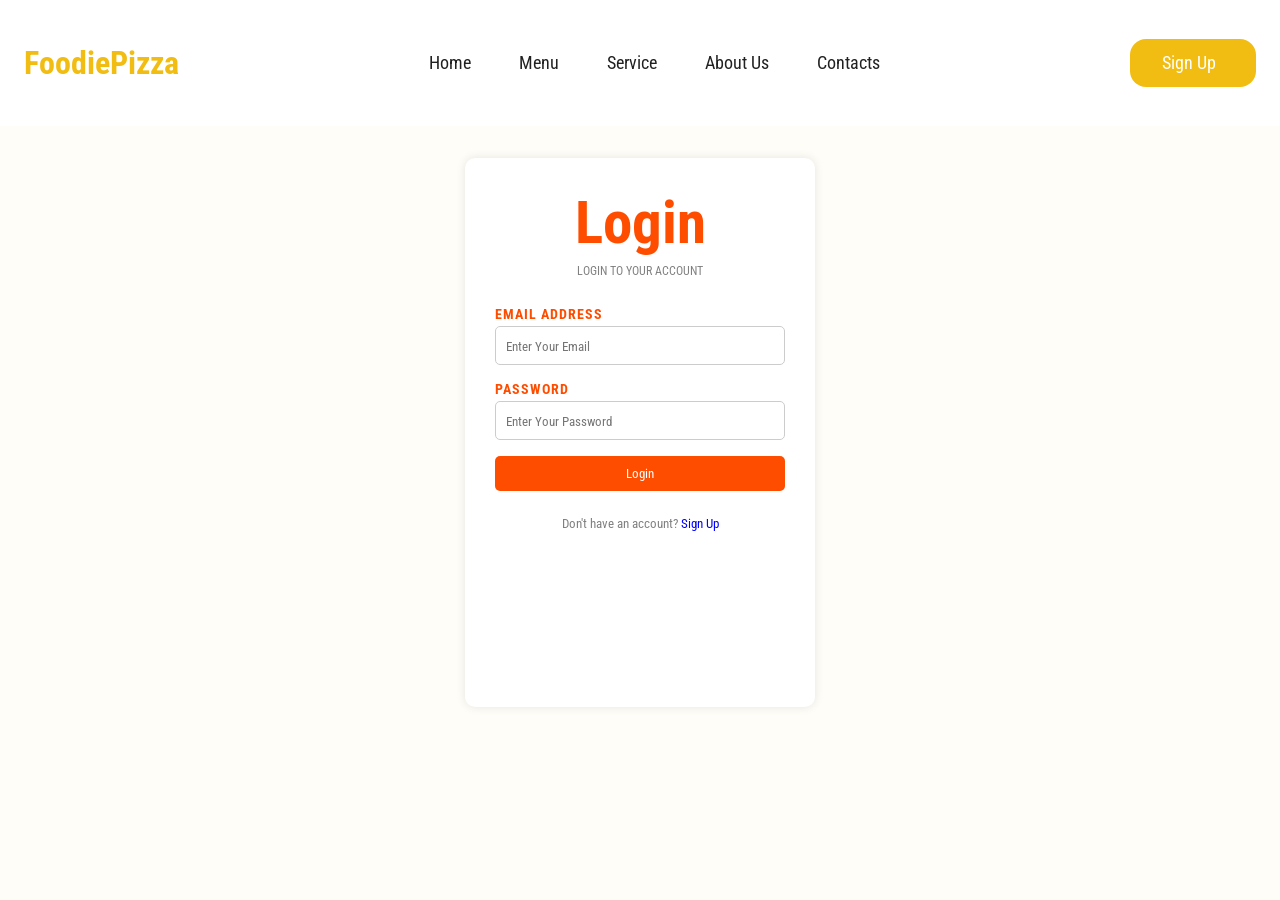
<file: login.html>
<!DOCTYPE html>
<html lang="en">

<head>
    <meta charset="UTF-8">
    <title>Login</title>
    <link rel="stylesheet" href="style.css">
    <link rel="icon" href="/Images/Web-Icon.png">
</head>

<body>
    <header>
        <nav class="navbar flex between wrapper">
            <a href="index.html" class="logo" id="logo-Link">FoodiePizza</a>

            <!-- DESKTOP MENUS -->
            <ul class="navlist flex gap-3">
                <li>
                    <a href="home.html" class="home-link">Home</a>
                </li>
                <li>
                    <a href="menu.html" class="menu-link">Menu</a>
                </li>
                <li>
                    <a href="service.html" class="service-link">Service</a>
                </li>
                <li>
                    <a href="about.html" class="about-link">About Us</a>
                </li>
                <li>
                    <a href="contact.html" class="contact-link">Contacts</a>
                </li>
            </ul>

            <div class="desktop-action flex gap-2">
                <a href="signup.html" class="btn">
                    Sign Up
                    &nbsp;
                    <i class="fa-solid fa-arrow-right-from-bracket"></i>
                </a>
                <a href="#" class="hamburger">
                    <i class="fa-solid fa-bars"></i>
                </a>
            </div>

            <!-- MOBILE MENUS -->
            <ul class="mobile-menu">
                <li>
                    <a href="home.html">Home</a>
                </li>
                <li>
                    <a href="menu.html">Menu</a>
                </li>
                <li>
                    <a href="service.html">Service</a>
                </li>
                <li>
                    <a href="about.html">About Us</a>
                </li>
                <li>
                    <a href="contact.html">Contacts</a>
                </li>
                <li>
                    <a href="#" class="btn">
                        Sign In
                        &nbsp;
                        <i class="fa-solid fa-arrow-right-from-bracket"></i>
                    </a>
                </li>
            </ul>
        </nav>
    </header>

    <div class="auth-container" style="height: 61vh; align-items: center; width: 350px;margin-top: 2rem;">
        <div>
            <h2 style="margin-bottom: 0; font-style: 'Montserrat', sans-serif;">Login</h2>
            <p style="font-size: 12px; margin-bottom: 20px;">LOGIN TO YOUR ACCOUNT</p>
        </div>

        <form>
            <div>
                <h5
                    style="text-align: start; text-transform: none; color: #ff4d00;letter-spacing: 1px;font-size: 14px;">
                    EMAIL ADDRESS
                    <input style="padding-top: 12px; margin-top: 4px; margin-bottom: 16px;" type="text"
                        placeholder="Enter Your Email" required>
                </h5>
                <h5
                    style="text-align: start; text-transform: none; color: #ff4d00;letter-spacing: 1px;font-size: 14px;">
                    PASSWORD
                    <input style="padding-top: 12px; margin-top: 4px; margin-bottom: 16px;" type="password"
                        placeholder="Enter Your Password" required>
                </h5>
            </div>
            <div>
                <button type="submit">Login</button>
            </div>
        </form>
        <br>
        <div>
            <p style="font-size: 13px;">Don't have an account? <a href="signup.html"
                    style="color: blue; font-size: 13px;">Sign Up</a></p>
        </div>
    </div>
</body>

</html>
</file>
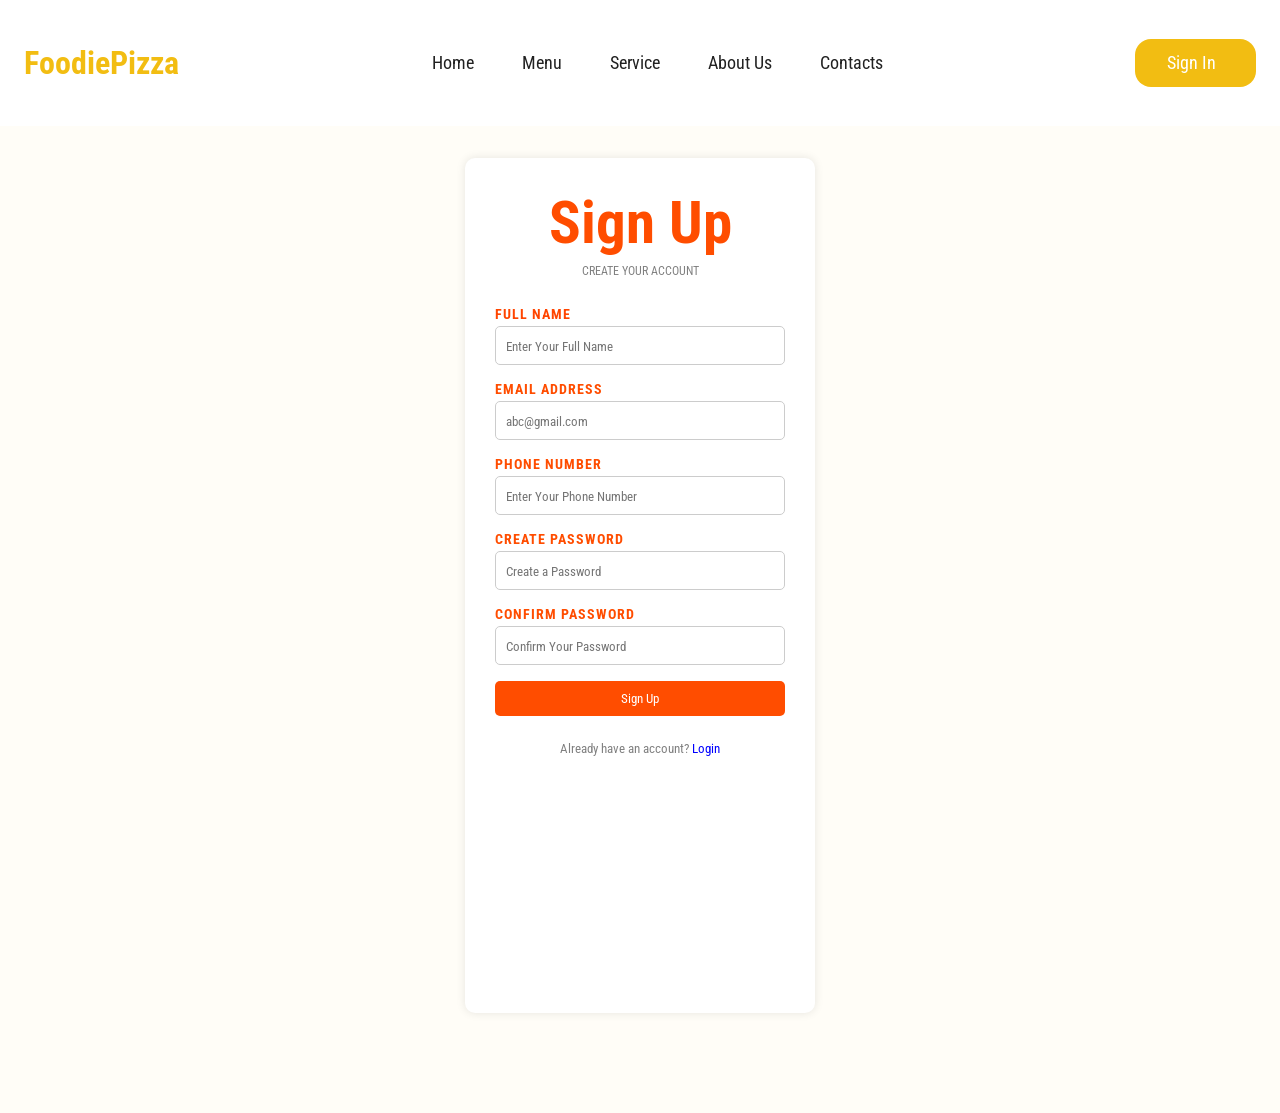
<file: signup.html>
<!DOCTYPE html>
<html lang="en">

<head>
    <meta charset="UTF-8">
    <title>Sign Up</title>
    <link rel="stylesheet" href="style.css">
    <link rel="icon" href="/Images/Web-Icon.png">
</head>

<body>
    <header>
        <nav class="navbar flex between wrapper">
            <a href="index.html" class="logo" id="logo-Link">FoodiePizza</a>

            <!-- DESKTOP MENUS -->
            <ul class="navlist flex gap-3">
                <li>
                    <a href="home.html" class="home-link">Home</a>
                </li>
                <li>
                    <a href="menu.html" class="menu-link">Menu</a>
                </li>
                <li>
                    <a href="service.html" class="service-link">Service</a>
                </li>
                <li>
                    <a href="about.html" class="about-link">About Us</a>
                </li>
                <li>
                    <a href="contact.html" class="contact-link">Contacts</a>
                </li>
            </ul>

            <div class="desktop-action flex gap-2">
                <a href="login.html" class="btn">
                    Sign In
                    &nbsp;
                    <i class="fa-solid fa-arrow-right-from-bracket"></i>
                </a>
                <a href="#" class="hamburger">
                    <i class="fa-solid fa-bars"></i>
                </a>
            </div>

            <!-- MOBILE MENUS -->
            <ul class="mobile-menu">
                <li>
                    <a href="home.html">Home</a>
                </li>
                <li>
                    <a href="menu.html">Menu</a>
                </li>
                <li>
                    <a href="service.html">Service</a>
                </li>
                <li>
                    <a href="about.html">About Us</a>
                </li>
                <li>
                    <a href="contact.html">Contacts</a>
                </li>
                <li>
                    <a href="login.html" class="btn">
                        Sign In
                        &nbsp;
                        <i class="fa-solid fa-arrow-right-from-bracket"></i>
                    </a>
                </li>
            </ul>
        </nav>
    </header>

    <div class="auth-container" style="height: 95vh; margin-top: 2rem;">
        <div>
            <h2 style="margin-bottom: 0; font-style: 'Montserrat', sans-serif;">Sign Up</h2>
            <p style="font-size: 12px; margin-bottom: 20px;">CREATE YOUR ACCOUNT</p>
        </div>
        <form>
            <div>
                <h5
                    style="text-align: start; text-transform: none; color: #ff4500;letter-spacing: 1px; font-size: 14px;">
                    FULL NAME
                    <input style="padding-top: 12px;  margin-top: 4px; margin-bottom: 16px;" type="text"
                        placeholder="Enter Your Full Name" required>
                </h5>
                <h5
                    style="text-align: start; text-transform: none; color: #ff4d00;letter-spacing: 1px;font-size: 14px;">
                    EMAIL ADDRESS
                    <input style="padding-top: 12px; margin-top: 4px; margin-bottom: 16px;" type="text"
                        placeholder="abc@gmail.com" required>
                </h5>
                <h5
                    style="text-align: start; text-transform: none; color: #ff4d00;letter-spacing: 1px;font-size: 14px;">
                    PHONE NUMBER
                    <input style="padding-top: 12px; margin-top: 4px; margin-bottom: 16px;" type="text"
                        placeholder="Enter Your Phone Number" required>
                </h5>
                <h5
                    style="text-align: start; text-transform: none; color: #ff4d00;letter-spacing: 1px;font-size: 14px;">
                    CREATE PASSWORD
                    <input style="padding-top: 12px; margin-top: 4px; margin-bottom: 16px;" type="password"
                        placeholder="Create a Password" required>
                </h5>
                <h5
                    style="text-align: start; text-transform: none; color: #ff4d00;letter-spacing: 1px;font-size: 14px;">
                    CONFIRM PASSWORD
                    <input style="padding-top: 12px; margin-top: 4px; margin-bottom: 16px;" type="password"
                        placeholder="Confirm Your Password" required>
                </h5>
            </div>

            <button type="submit">Sign Up</button>
        </form>
        <br>
        <div>
            <p style="font-size: 13px;">Already have an account? <a href="login.html"
                    style="color: blue; font-size: 13px;">Login</a></p>
        </div>
    </div>

</body>

</html>
</file>
<file: style.css>
@import url('https://fonts.googleapis.com/css2?family=Roboto+Condensed:ital,wght@0,100..900;1,100..900&display=swap');

* {
    margin: 0;
    padding: 0;
    font-family: "Roboto Condensed", sans-serif;
    box-sizing: border-box;
    /* border: .1rem solid red; */
}

:root {
    --lead: #212121;
    --gold-finger: #f2bd12;
    --eye-ball: #fffdf7;
    --hint-yellow: #fcf1cc;
    --pure-white: #fff;
}

body {
    background: var(--eye-ball);
    padding-top: 14vh;
}

body.cart-open {
    margin-right: 25rem;
    transition: 0.3s;
}

main,
header,
footer {
    transition: 1s ease-in-out;
}









/* BASIC STYLING */

a {
    font-size: 1.1rem;
    text-decoration: none;
    color: var(--lead);
}

.flex {
    display: flex;
    align-items: center;
    flex-wrap: wrap;
}

li {
    list-style: none;
}

.between {
    justify-content: space-between;
}

.gap-2 {
    gap: 2rem;
}

.gap-3 {
    gap: 3rem;
}

.wrapper {
    /* background: gold; */
    max-width: 1300px;
    margin: auto;
    padding-inline: 1.5rem;
}

img {
    max-width: 100%;
    height: auto;
    margin: auto;
    display: block;
}

.p-top {
    padding-top: 10rem;
}

.text-center {
    text-align: center;
}

.mt-4 {
    margin-top: 4rem;
}

.mt-half {
    margin-top: .5rem;
}

.m-auto {
    margin: auto;
}

.mt-one-half {
    margin-top: 1.5rem;
}







/* HEADER STYLING */

.navbar {
    height: 14vh;
    position: fixed;
    top: 0px;
    left: 0;
    right: 0;
    width: 100%;
    background: white;
    z-index: 98;
}

.logo {
    font-size: 2rem;
    font-weight: bold;
    color: var(--gold-finger);
}

.btn {
    display: inline-block;
    padding: .9rem 2rem;
    background: var(--gold-finger);
    border-radius: 1rem;
    font-size: 1.1rem;
    color: var(--pure-white);
    box-shadow: rgba(0, 0, 0, 0.0.1) 0 2px 1px;
    transition: .3s ease-in-out;
}

.btn:hover {
    background: var(--lead);
}

.cart-icon {
    color: var(--lead);
    font-size: 1.3rem;
    position: relative;
}

.cart-icon .cart-value {
    position: absolute;
    top: 50%;
    right: -10px;
    font-size: .85rem;
    width: 20px;
    aspect-ratio: 1;
    border-radius: 100vw;
    background: var(--gold-finger);
    color: var(--lead);
    text-align: center;
    line-height: 20px;
}

.desktop-action .hamburger {
    font-size: 1.5rem;
    display: none;
}

.mobile-menu {
    display: none;
}

/* DROP-DOWN SECTION  */

.dropdown {
    position: relative;
}

.dropdown-menu {
    display: none;
    position: absolute;
    background: white;
    list-style: none;
    padding: 0;
    margin: 0;
    min-width: 150px;
    box-shadow: 0 5px 10px rgba(0, 0, 0, 0.2);
}

.dropdown-menu li a {
    display: block;
    padding: 10px;
    color: black;
    text-decoration: none;
}

.dropdown-menu li a:hover {
    background: #f2f2f2;
}

.dropdown:hover .dropdown-menu {
    display: block;
}





/* Login/SignUp Page */

.auth-container {
    width: 350px;
    margin: 100px auto;
    padding: 30px;
    background: white;
    border-radius: 10px;
    box-shadow: 0 0 10px rgba(0, 0, 0, 0.1);
    text-align: center;
}

.auth-container h2 {
    margin-bottom: 20px;
    color: #ff4d00;
}

.auth-container input {
    width: 100%;
    padding: 10px;
    margin: 10px 0;
    border: 1px solid #ccc;
    border-radius: 5px;
}

.auth-container button {
    width: 100%;
    padding: 10px;
    background: #ff4d00;
    color: white;
    border: none;
    border-radius: 5px;
    cursor: pointer;
}

.auth-container button:hover {
    background: #e63e00;
}

.auth-container a {
    color: #ff4d00;
    text-decoration: none;
}











/* SECTION STYLING */

.hero-section {
    min-height: calc(100vh - 14vh);
}

.content,
.image-container,
.service-card {
    flex: 1;
    flex-basis: 300px;
}

h1 {
    font-size: 5.6vw;
    color: var(--lead);
}

h1 span {
    color: var(--gold-finger);
}

p {
    font-size: 1.25rem;
    color: gray;
    line-height: 1.8rem;
    font-weight: 400px;

}

.para {
    margin-block: 2rem;
    max-width: 550px;
}

.social-icon {
    background: var(--hint-yellow);
    width: 3rem;
    aspect-ratio: 1;
    border-radius: 1rem;
    font-size: 1.2rem;
    text-align: center;
    line-height: 3rem;
    box-shadow: rgba(0, 0, 0, 0.0.1) 0 2px 1px;
    transition: .3s ease-in-out;
}

.social-icon:hover {
    background: var(--lead);
    color: var(--pure-white);
}









/* SECTION 1 */

h5 {
    font-size: 1.2rem;
    letter-spacing: .2rem;
    color: var(--gold-finger);
    text-transform: uppercase;
}

h2 {
    font-size: 3.7rem;
    text-transform: capitalize;
    color: var(--lead);
}

h3 {
    font-size: 2rem;
    text-transform: capitalize;
    color: var(--lead);
}

.service-card h3 {
    margin-top: 1.5rem;
    margin-bottom: 1rem;
}



/* SECTION 2 */

.order-card {
    flex: 1;
    flex-basis: 300px;
    background: var(--pure-white);
    padding: 0 1rem 2rem 1rem;
    border: .2rem solid var(--gold-finger);
    border-radius: 2rem;
    box-shadow: rgba(0, 0, 0, 0.05) 8px 8px 8px,
        rgba(0, 0, 0, 0.05) 8px 8px 8px inset;
    height: 475.58px;
    width: 310px;
}

.order-card img {
    margin-top: 1rem;
    margin-bottom: 1rem;
    width: 15rem;
    filter: drop-shadow(rgba(0, 0, 0, 0.2) 0 10px 10px);
}

h4 {
    font-size: 1.8rem;
    color: var(--lead);
}

.order-card .price {
    font-size: 1.7rem;
    color: var(--gold-finger);
    padding: 1.3rem 0 2rem 0;
}

/* CART TAB STYLING */

.cart-tab {
    background: var(--hint-yellow);
    position: fixed;
    inset: 0 -500px 0 auto;
    width: 25rem;
    padding-block: 2rem;
    display: flex;
    flex-direction: column;
    justify-content: center;
    align-items: center;
    z-index: 99;
    box-shadow: rgba(0, 0, 0, 0.1) -10px -10px 20px;
    transition: .3s ease-in-out;
}

.card-image {
    height: 280px;
    display: flex;
    align-items: center;
    justify-content: center;
}

.card-image img {
    width: 240px;
    height: 240px;
    object-fit: contain;
}

.cart-tab-active {
    inset: 0 0 0 auto;
}

.cart-list {
    flex: 1;
    width: 100%;
    margin-top: 1.5rem;
    overflow: auto;
}

.cart-list::-webkit-scrollbar {
    width: 0;
}

.total-container {
    width: 100%;
    background: var(--gold-finger);
    text-align: center;
    margin-block: 1rem;
    padding-block: 1rem;
}

.total-container h4 {
    display: inline-block;
    font-size: 1.3rem;
    font-weight: 400;
}

.btn-container .btn {
    background: var(--lead);
    transition: .3s ease-in-out;
}

.btn-container .btn:hover {
    background: var(--gold-finger);
    color: var(--lead);
}

.item {
    display: flex;
    align-content: center;
    gap: 1rem;
    padding: .7rem 1rem;
    transition: all .5s ease-in-out;
}

.item.slide-out {
    transform: translateX(50%);
}

.item .detail {
    flex: 2;
}

.cart-list .item:nth-child(even) {
    background: var(--eye-ball);
}

.item .item-image img {
    width: 5rem;
}

.item .h4 {
    font-size: 1.3rem;
    color: var(--lead);
}

.item .item-total {
    font-weight: 400;
    margin-top: .3rem;
}

.quantity-btn {
    background: var(--lead);
    color: var(--pure-white);
    width: 1.7rem;
    aspect-ratio: 1;
    border-radius: 100vw;
    text-align: center;
    line-height: 1.7rem;
}

.quantity-value {
    font-size: 1.2rem;
    font-weight: 400;
    margin-inline: .6rem;
}


/* SECTION 3 */

.review-container {
    width: 650px;
    min-width: 50%;
    flex: 1;
}

.swiper {
    width: 100%;
    height: 100%;
}

.profile {
    width: 4rem;
    aspect-ratio: 1;
    border-radius: 100vw;
    overflow: hidden;
}

.profile img {
    width: 100%;
    height: 100%;
    object-fit: cover;
}

.fa-star {
    color: var(--gold-finger);
}

.arrow {
    width: 2.5rem;
    aspect-ratio: 1;
    border-radius: 100vw;
    background: var(--gold-finger);
    color: var(--lead);
    text-align: center;
    line-height: 2.5rem;
}

/* SECTION 4 */

.app-container {
    background: var(--hint-yellow);
    padding: 3rem 6rem;
    border-radius: 3rem;
}

.app-container .content h2 {
    font-size: 4.5rem;
}

.app-container .image-container img {
    width: 25rem;
}

/* SECTION 5 */

.input-container {
    width: 43rem;
    max-width: 100%;
    background: gold;
    padding: .8rem;
    background: var(--pure-white);
    box-shadow: rgba(0, 0, 0, 0.1) 0 5px 8px;
    border-radius: 1rem;
    margin: 4rem auto 0 auto;
}

input[type="email"] {
    flex: 1;
    height: 7vh;
    background: transparent;
    border: none;
    font-size: 1.1rem;
    padding-left: 1rem;
}

input[type="email"]:focus {
    outline: none;
}








/* FOOTER STYLING */

.footer-container {
    margin-top: 10rem;
    padding-block: 4rem;
    background: var(--hint-yellow);
}

.footer-container .flex {
    align-items: flex-start;
}

.footer-wrapper {
    flex: 1;
    flex-basis: 150px;
}

.footer-wrapper:nth-child(1) {
    flex: 2;
    flex-basis: 300px;
}

.footer-wrapper .social-icon {
    background: var(--pure-white);
}

.footer-wrapper .social-icon:hover {
    background: var(--lead);
    color: var(--pure-white);
}

.footer-link {
    color: gray;
    font-size: 1.1rem;
    transition: 3s ease-in-out;
}

.footer-link:hover {
    color: var(--lead);
}





/* MEDIA QUERIES STYLING*/

@media screen and (max-width: 780px) {

    /* HEADER STYLING */
    .navlist,
    .desktop-action .btn {
        display: none;
    }

    .desktop-action .hamburger {
        display: block;
    }

    .mobile-menu {
        display: flex;
        flex-direction: column;
        justify-content: center;
        align-items: center;
        gap: 2rem;
        position: absolute;
        top: 20%;
        left: -100%;
        transform: translateX(-50%);
        width: 20rem;
        padding: 2rem;
        background: var(--pure-white);
        border: .1rem solid var(--gold-finger);
        border-radius: 2rem;
        box-shadow: rgba(0, 0, 0, 0.05) 8px 8px 8px,
            rgba(0, 0, 0, 0.05) 8px 8px 8px inset;
        transition: all .5s ease-in-out;
    }

    .mobile-menu-active {
        left: 50%;
        transform: translateX(-50%);
    }

    /* SECTION STYLING */

    /* HERO STYLING */

    h1 {
        font-size: 3.6rem;
    }

    .content {
        padding-top: 3rem;
    }

    .gap-2 {
        gap: 1.4rem;
    }

    .gap-4 {
        gap: 4rem;
    }

    /* SECTION 1 */

    h2 {
        font-size: 3rem;
    }

    /* SECTION 4 */

    .app-container {
        padding: 2.2rem;
    }

    .app-container.content h2 {
        font-size: 3.5rem;
    }
}
</file>
